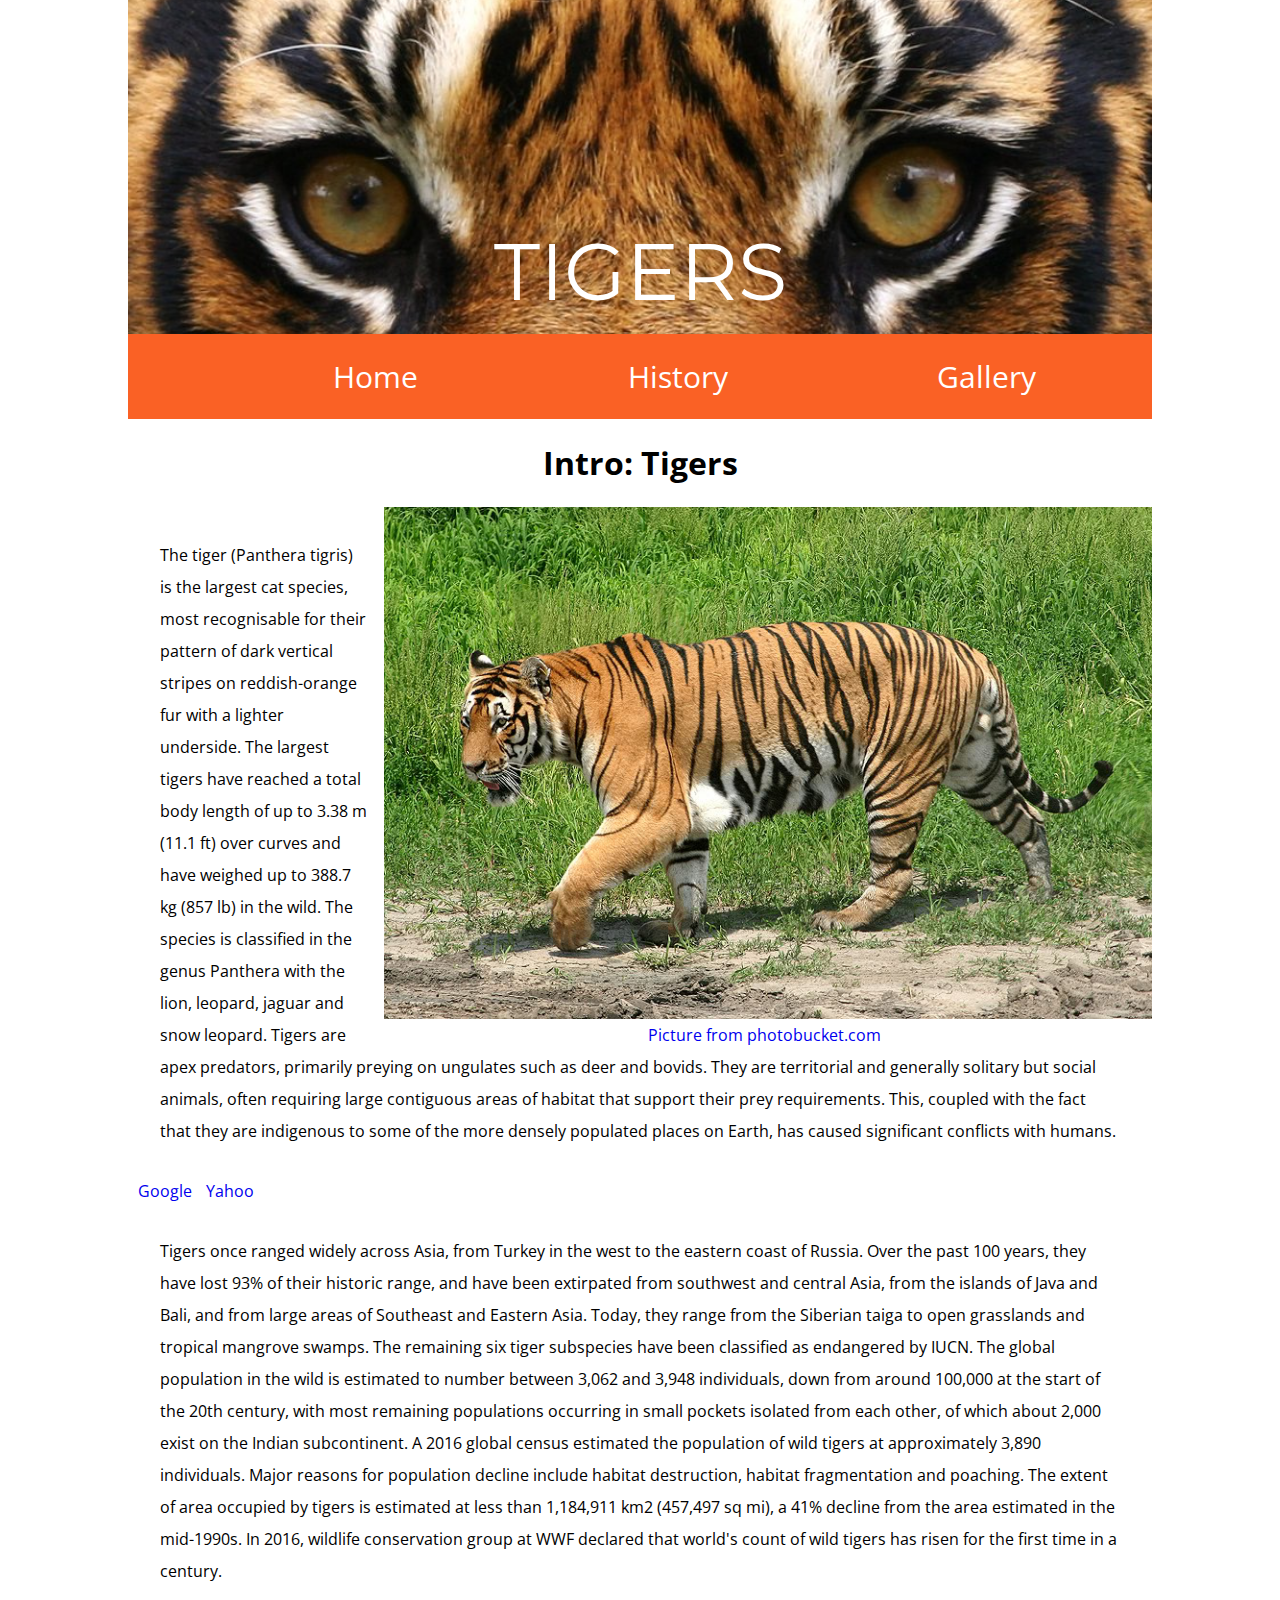
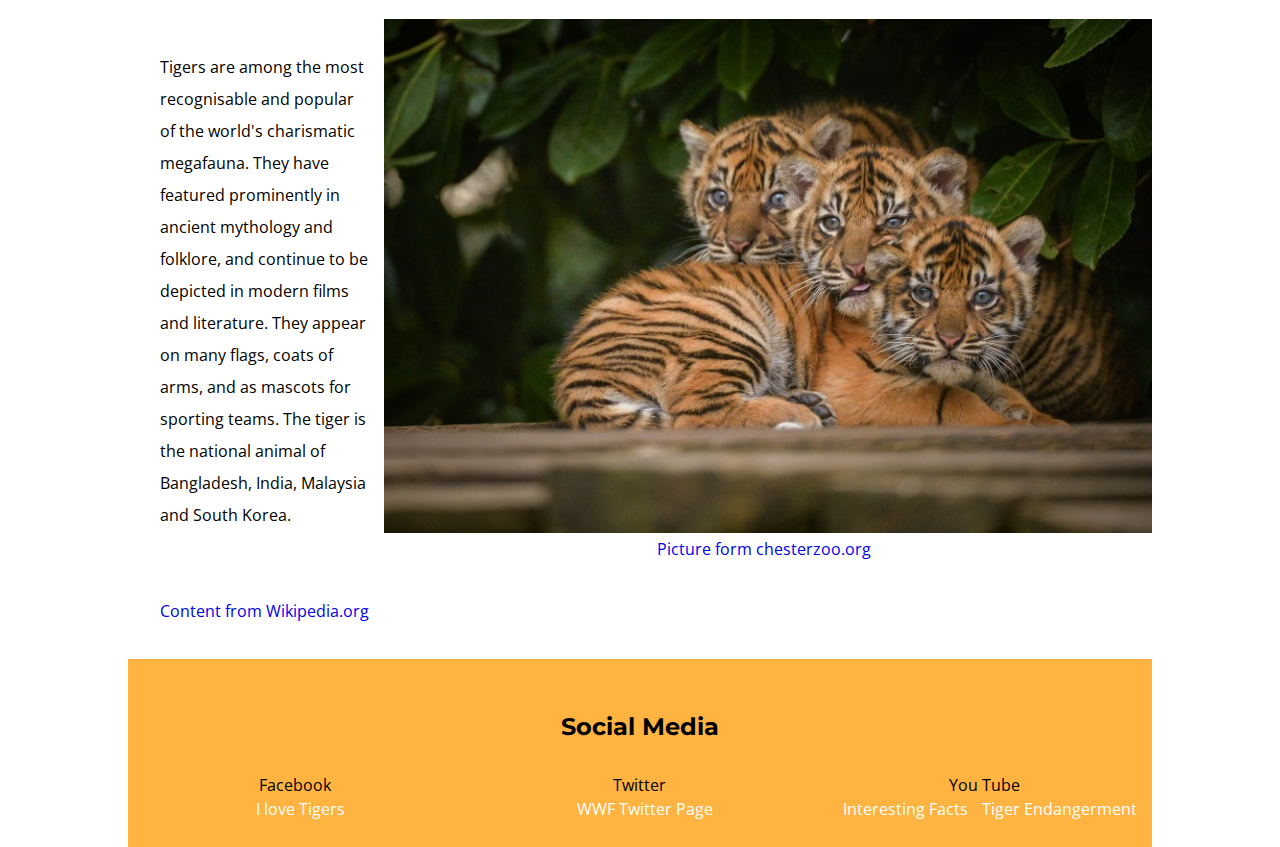
<file: index.html>
<!DOCTYPE html>
<html lang="en">

<head>
<meta name="viewport" content="width=device-width, initial-scale=1">
<meta charset="UTF-8">
<meta name="author" content="Erik Burnham">

<title>Tigers</title>
    
<link href="http://fonts.googleapis.com/css?family=Open+Sans"
rel="stylesheet" type="text/css">
<link href='https://fonts.googleapis.com/css?family=PT+Sans' rel='stylesheet' type='text/css'>
<link href='https://fonts.googleapis.com/css?family=Montserrat' rel='stylesheet' type='text/css'>
<link href="css/reset.css" rel="stylesheet" type="text/css">
<link href="css/generic.css" rel="stylesheet" type="text/css">
<link href="css/grid.css" rel="stylesheet" type="text/css">
<link href="css/style.css" rel="stylesheet" type="text/css">
</head>

<body>
    
    <header>
        <h1>Tigers</h1>
    </header>
    
    <nav>
        <ul>
            <li><a href="index.html">Home</a></li>
            <li><a href="history.html">History</a></li>
            <li><a href="gallery.html">Gallery</a></li>
        </ul>
    </nav>
    
    <main>
        <h2>Intro: Tigers</h2>
        <figure>
            <img src="images/tiger_prowl.jpg" alt="tiger_prowl">
            <figcaption><a href="http://smg.photobucket.com/user/dolphinairlines/media/Dongbei/Harbin/Harbin_STP_Tiger1-TR.jpg.html">Picture from photobucket.com</a>
            </figcaption>
        </figure>
        
        <p>The tiger (Panthera tigris) is the largest cat species, most recognisable for their pattern of dark vertical stripes on reddish-orange fur with a lighter underside. The largest tigers have reached a total body length of up to 3.38 m (11.1 ft) over curves and have weighed up to 388.7 kg (857 lb) in the wild. The species is classified in the genus Panthera with the lion, leopard, jaguar and snow leopard. Tigers are apex predators, primarily preying on ungulates such as deer and bovids. They are territorial and generally solitary but social animals, often requiring large contiguous areas of habitat that support their prey requirements. This, coupled with the fact that they are indigenous to some of the more densely populated places on Earth, has caused significant conflicts with humans.</p>
        
            <ul>
                <li><a href="https://www.google.com/webhp?sourceid=chrome-instant&ion=1&espv=2&ie=UTF-8#q=tigers+animal">Google</a></li>
                <li><a href="https://search.yahoo.com/search;_ylc=X3oDMTFiN25laTRvBF9TAzIwMjM1MzgwNzUEaXRjAzEEc2VjA3NyY2hfcWEEc2xrA3NyY2h3ZWI-?p=tigers+animal&fr=yfp-t&fp=1&toggle=1&cop=mss&ei=UTF-8">Yahoo</a></li>
            </ul>
        
        <p>Tigers once ranged widely across Asia, from Turkey in the west to the eastern coast of Russia. Over the past 100 years, they have lost 93% of their historic range, and have been extirpated from southwest and central Asia, from the islands of Java and Bali, and from large areas of Southeast and Eastern Asia. Today, they range from the Siberian taiga to open grasslands and tropical mangrove swamps. The remaining six tiger subspecies have been classified as endangered by IUCN. The global population in the wild is estimated to number between 3,062 and 3,948 individuals, down from around 100,000 at the start of the 20th century, with most remaining populations occurring in small pockets isolated from each other, of which about 2,000 exist on the Indian subcontinent. A 2016 global census estimated the population of wild tigers at approximately 3,890 individuals. Major reasons for population decline include habitat destruction, habitat fragmentation and poaching. The extent of area occupied by tigers is estimated at less than 1,184,911 km2 (457,497 sq mi), a 41% decline from the area estimated in the mid-1990s. In 2016, wildlife conservation group at WWF declared that world's count of wild tigers has risen for the first time in a century.</p>
        
        <figure>
            <img src="images/tiger_cubs.jpg" alt="tiger_cubs">
            <figcaption><a href="http://www.chesterzoo.org/~/media/news/2015/tiger-cubs/healthcheck/the%20three%20cubs%20together%20after%20their%20check%20ups%20(4).jpg?la=en">Picture form chesterzoo.org</a>
            </figcaption>
        </figure>
        
        <p>Tigers are among the most recognisable and popular of the world's charismatic megafauna. They have featured prominently in ancient mythology and folklore, and continue to be depicted in modern films and literature. They appear on many flags, coats of arms, and as mascots for sporting teams. The tiger is the national animal of Bangladesh, India, Malaysia and South Korea.
        </p>
        
        <p><a href="https://en.wikipedia.org/wiki/Tiger">Content from Wikipedia.org</a></p>
        

        
    </main>

    <footer class="section group">
<h2>Social Media</h2>
<section id="links">
<div class="col span_4_of_12">
<h3>Facebook</h3>
<ul>
   <li><a href="https://www.facebook.com/I-Love-Tigers-145910315430386/?fref=nf">I love Tigers</a></li>
   
</ul>
</div>
<div class="col span_4_of_12">
<h3>Twitter</h3>
<ul>
    <li><a href="https://twitter.com/WWF">WWF Twitter Page</a></li>
    
</ul>
</div>
<div class="col span_4_of_12">
<h3>You Tube</h3>
<ul>
    <li><a href="https://youtu.be/GcAhc8Znxt4">Interesting Facts</a></li>
    <li><a href="https://youtu.be/nhSipS4d5ogk">Tiger Endangerment
        </a></li>

</ul>
</div>
</section>
    </footer>

</body>

</html>
</file>
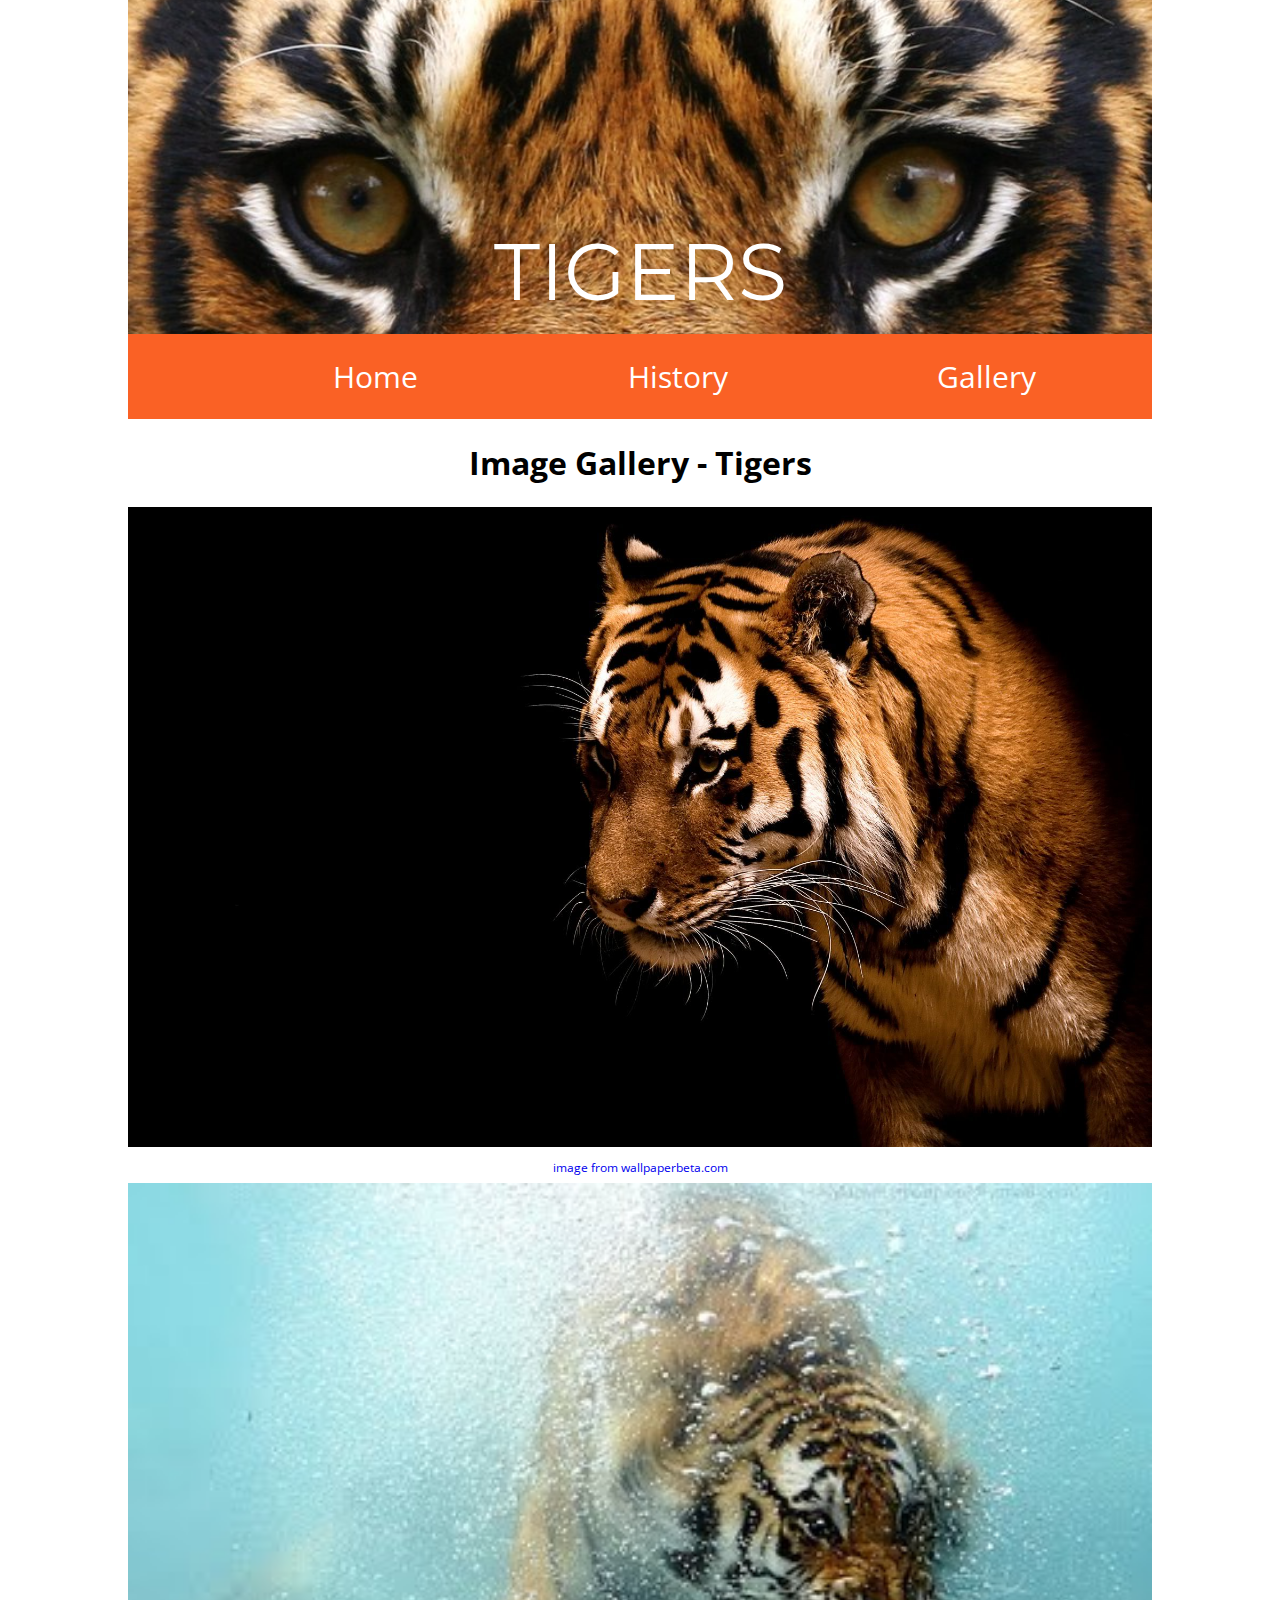
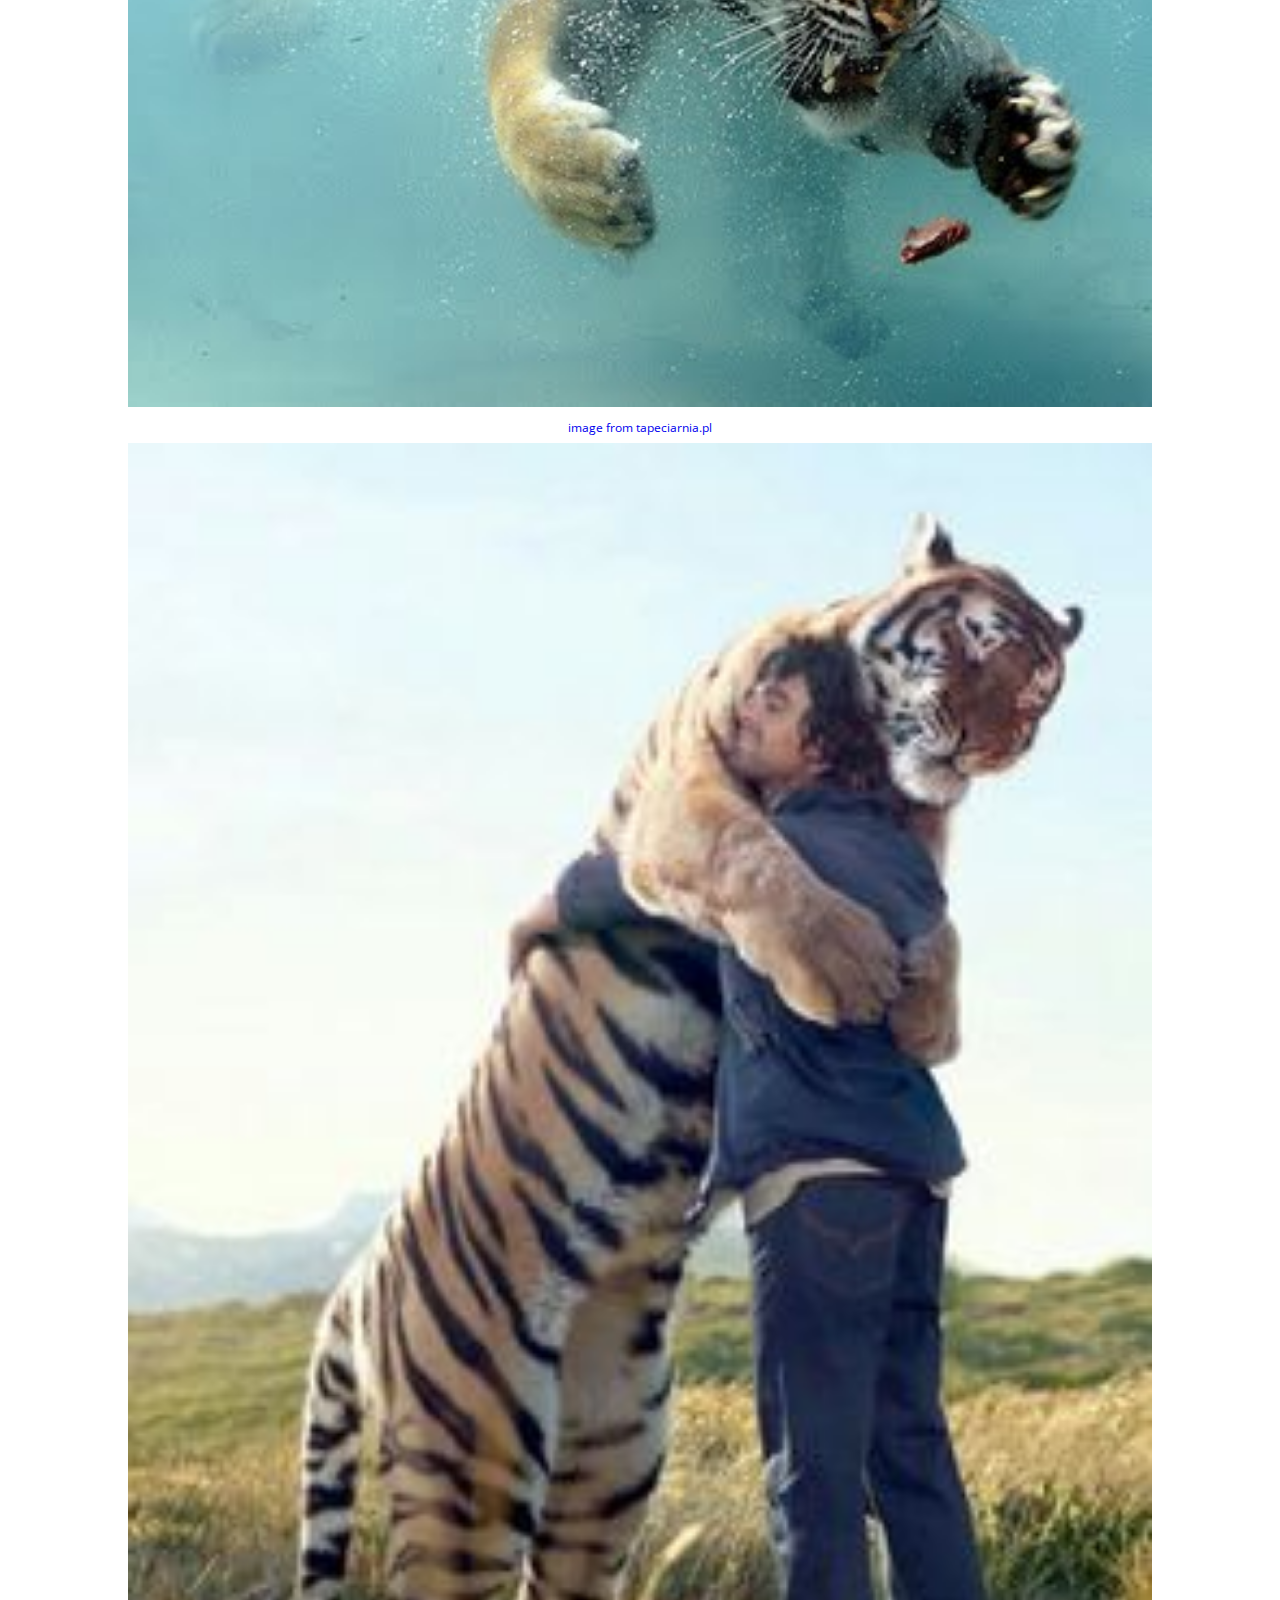
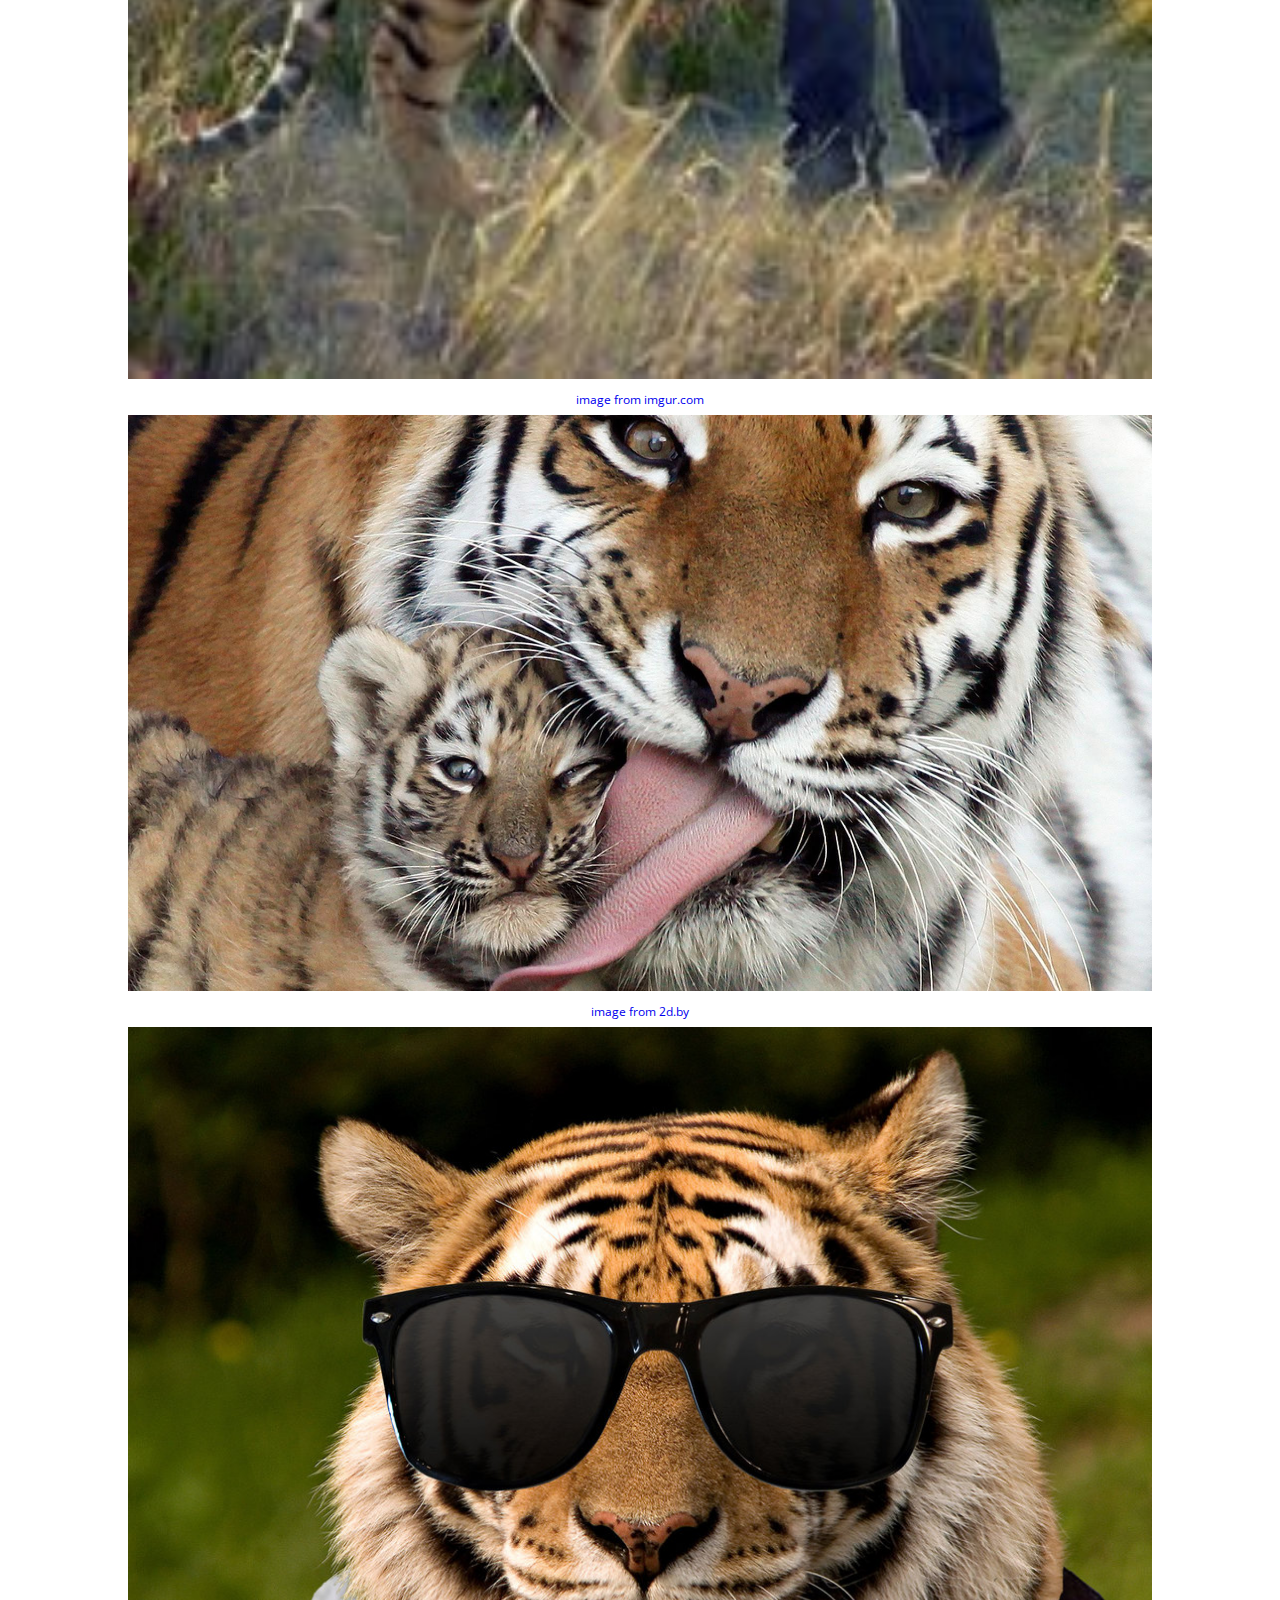
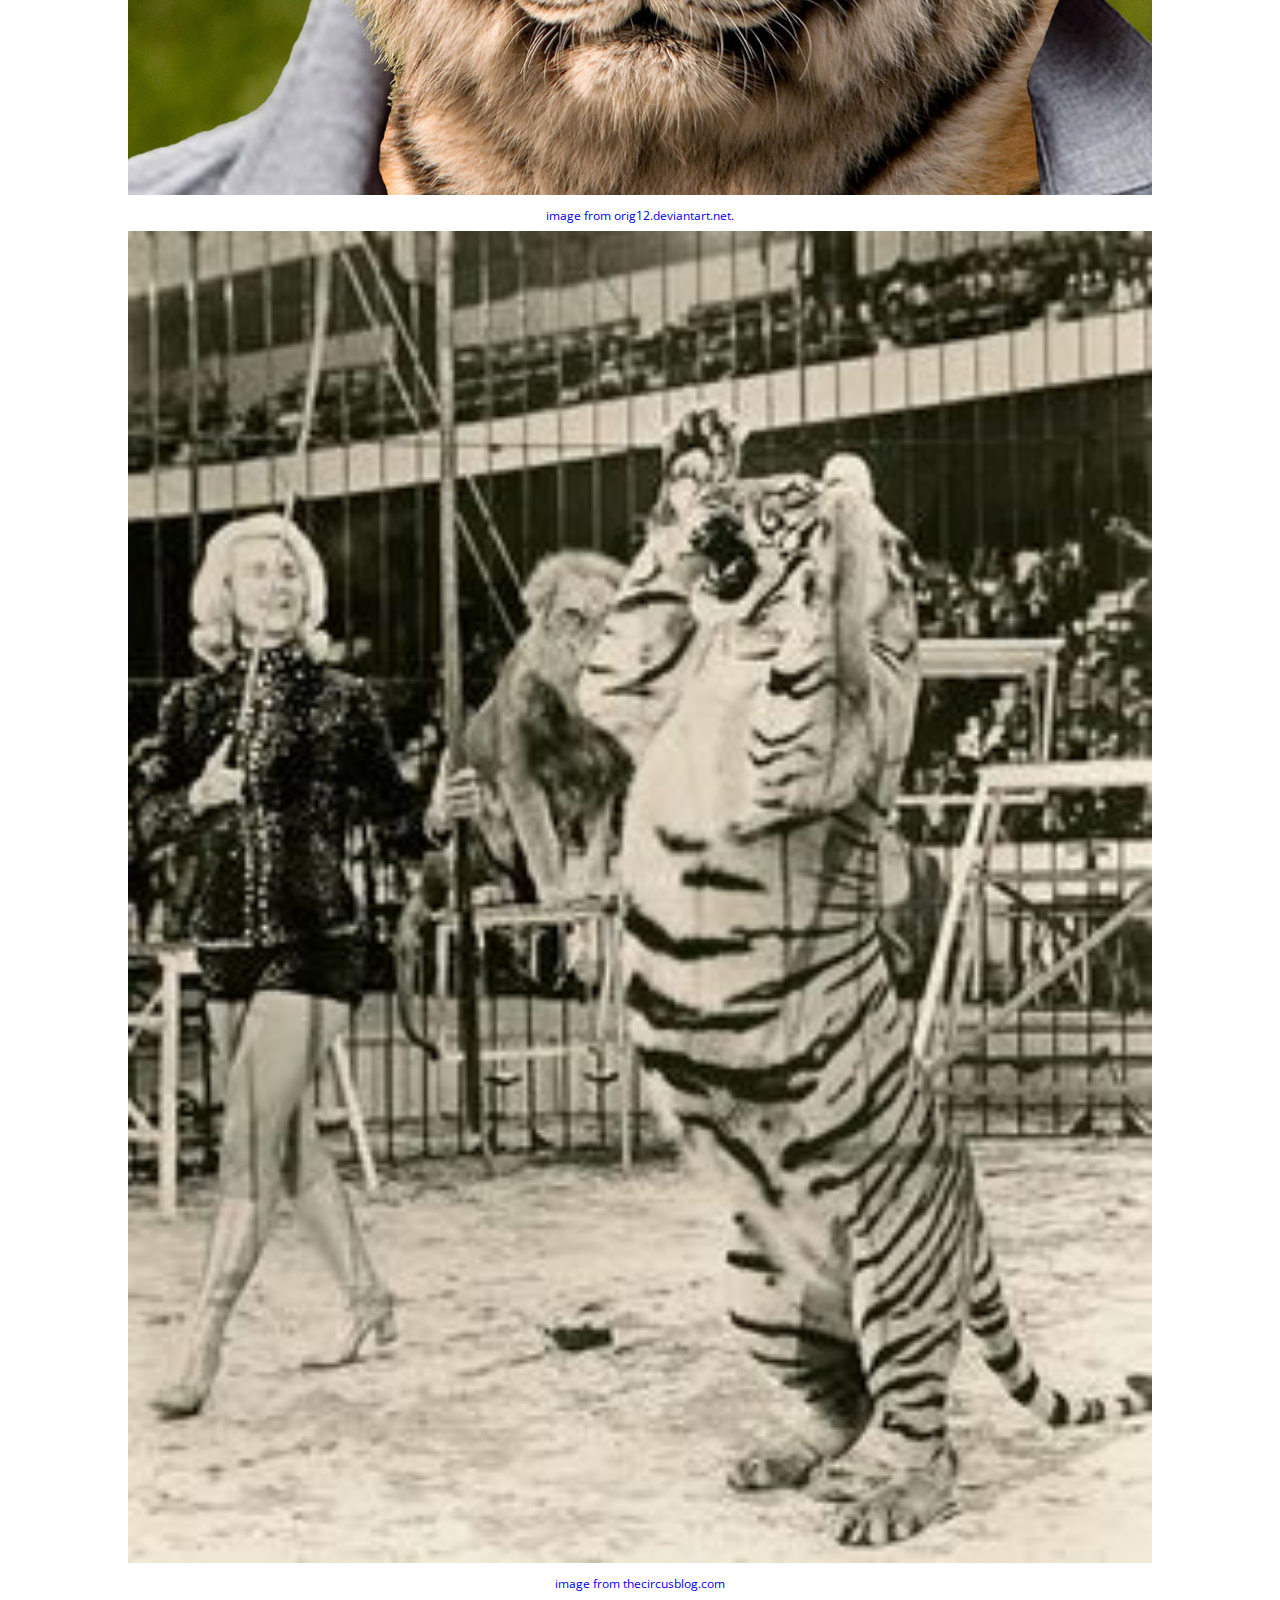
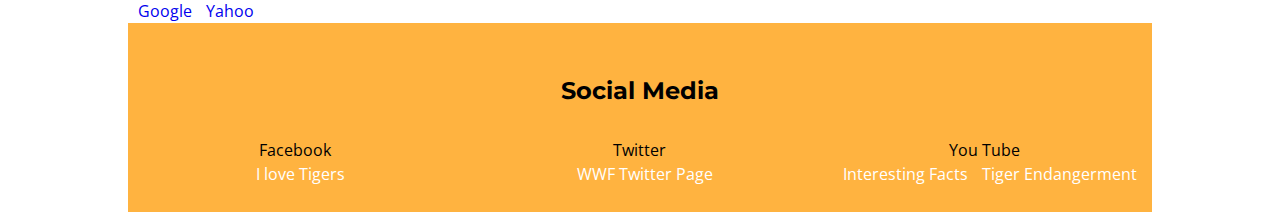
<file: gallery.html>
<!DOCTYPE html>
<html lang="en">

<head>
<meta name="viewport" content="width=device-width, initial-scale=1">
<meta charset="UTF-8">
<meta name="author" content="Erik Burnham">

<title>Image Gallery :: Tigers</title>
    
<link href="http://fonts.googleapis.com/css?family=Open+Sans"
rel="stylesheet" type="text/css">
<link href='https://fonts.googleapis.com/css?family=PT+Sans' rel='stylesheet' type='text/css'>
<link href='https://fonts.googleapis.com/css?family=Montserrat' rel='stylesheet' type='text/css'>
<link href="css/reset.css" rel="stylesheet" type="text/css">
<link href="css/generic.css" rel="stylesheet" type="text/css">
<link href="css/grid.css" rel="stylesheet" type="text/css">
<link href="css/style.css" rel="stylesheet" type="text/css">
</head>

<body>
    
    <header>
        <h1>Tigers</h1>
    </header>
    
    <nav>
        <ul>
            <li><a href="index.html">Home</a></li>
            <li><a href="history.html">History</a></li>
            <li><a href="gallery.html">Gallery</a></li>
        </ul>
    </nav>
    
    <main>
        <h2>Image Gallery - Tigers</h2>
        
        <img src="images/tiger_gallery_1.jpg" alt="tiger on black background">
        <figcaption><a href="http://wallpaperbeta.com/tiger">image from wallpaperbeta.com</a> </figcaption>
        
        <img src="images/tiger_gallery_2.jpg" alt="tiger underwater">
        <figcaption><a href="http://www.tapeciarnia.pl/tapety/normalne/93683_wsciekly_tygrys_pod_woda.jpg">image from tapeciarnia.pl</a> </figcaption>
        
        <img src="images/tiger_gallery_3.jpg" alt="tiger hugging man">
        <figcaption><a href="http://i.imgur.com/Dw1j2Xd.jpg">image from imgur.com</a> </figcaption>
        
        <img src="images/tiger_gallery_4.jpg" alt="tiger and baby">
        <figcaption><a href="http://2d.by/wallpapers/d/dobraya_mama.jpg">image from 2d.by</a> </figcaption>
        
        <img src="images/tiger_gallery_5.jpg" alt="tiger with sunglasses">
        <figcaption><a href="http://orig12.deviantart.net/a692/f/2013/203/8/d/cool_guy_tiger_by_parachute_pirate-d6ekilg.jpg">image from orig12.deviantart.net.</a> </figcaption>
        
        <img src="images/tiger_gallery_6.jpg" alt="tiger on black background">
        <figcaption><a href="http://www.thecircusblog.com/wp-content/uploads/2011/09/Eloise.jpg">image from thecircusblog.com</a> </figcaption>
        
        
        
        
            <ul>
                <li><a href="https://www.google.com/webhp?sourceid=chrome-instant&ion=1&espv=2&ie=UTF-8#q=tigers+animal">Google</a></li>
                <li><a href="https://search.yahoo.com/search;_ylc=X3oDMTFiN25laTRvBF9TAzIwMjM1MzgwNzUEaXRjAzEEc2VjA3NyY2hfcWEEc2xrA3NyY2h3ZWI-?p=tigers+animal&fr=yfp-t&fp=1&toggle=1&cop=mss&ei=UTF-8">Yahoo</a></li>
            </ul>
        
        
        

        
    </main>

    <footer class="section group">
<h2>Social Media</h2>
<section id="links">
<div class="col span_4_of_12">
<h3>Facebook</h3>
<ul>
   <li><a href="https://www.facebook.com/I-Love-Tigers-145910315430386/?fref=nf">I love Tigers</a></li>
   
</ul>
</div>
<div class="col span_4_of_12">
<h3>Twitter</h3>
<ul>
    <li><a href="https://twitter.com/WWF">WWF Twitter Page</a></li>
    
</ul>
</div>
<div class="col span_4_of_12">
<h3>You Tube</h3>
<ul>
    <li><a href="https://youtu.be/GcAhc8Znxt4">Interesting Facts</a></li>
    <li><a href="https://youtu.be/nhSipS4d5ogk">Tiger Endangerment
        </a></li>

</ul>
</div>
</section>
    </footer>

</body>

</html>
</file>
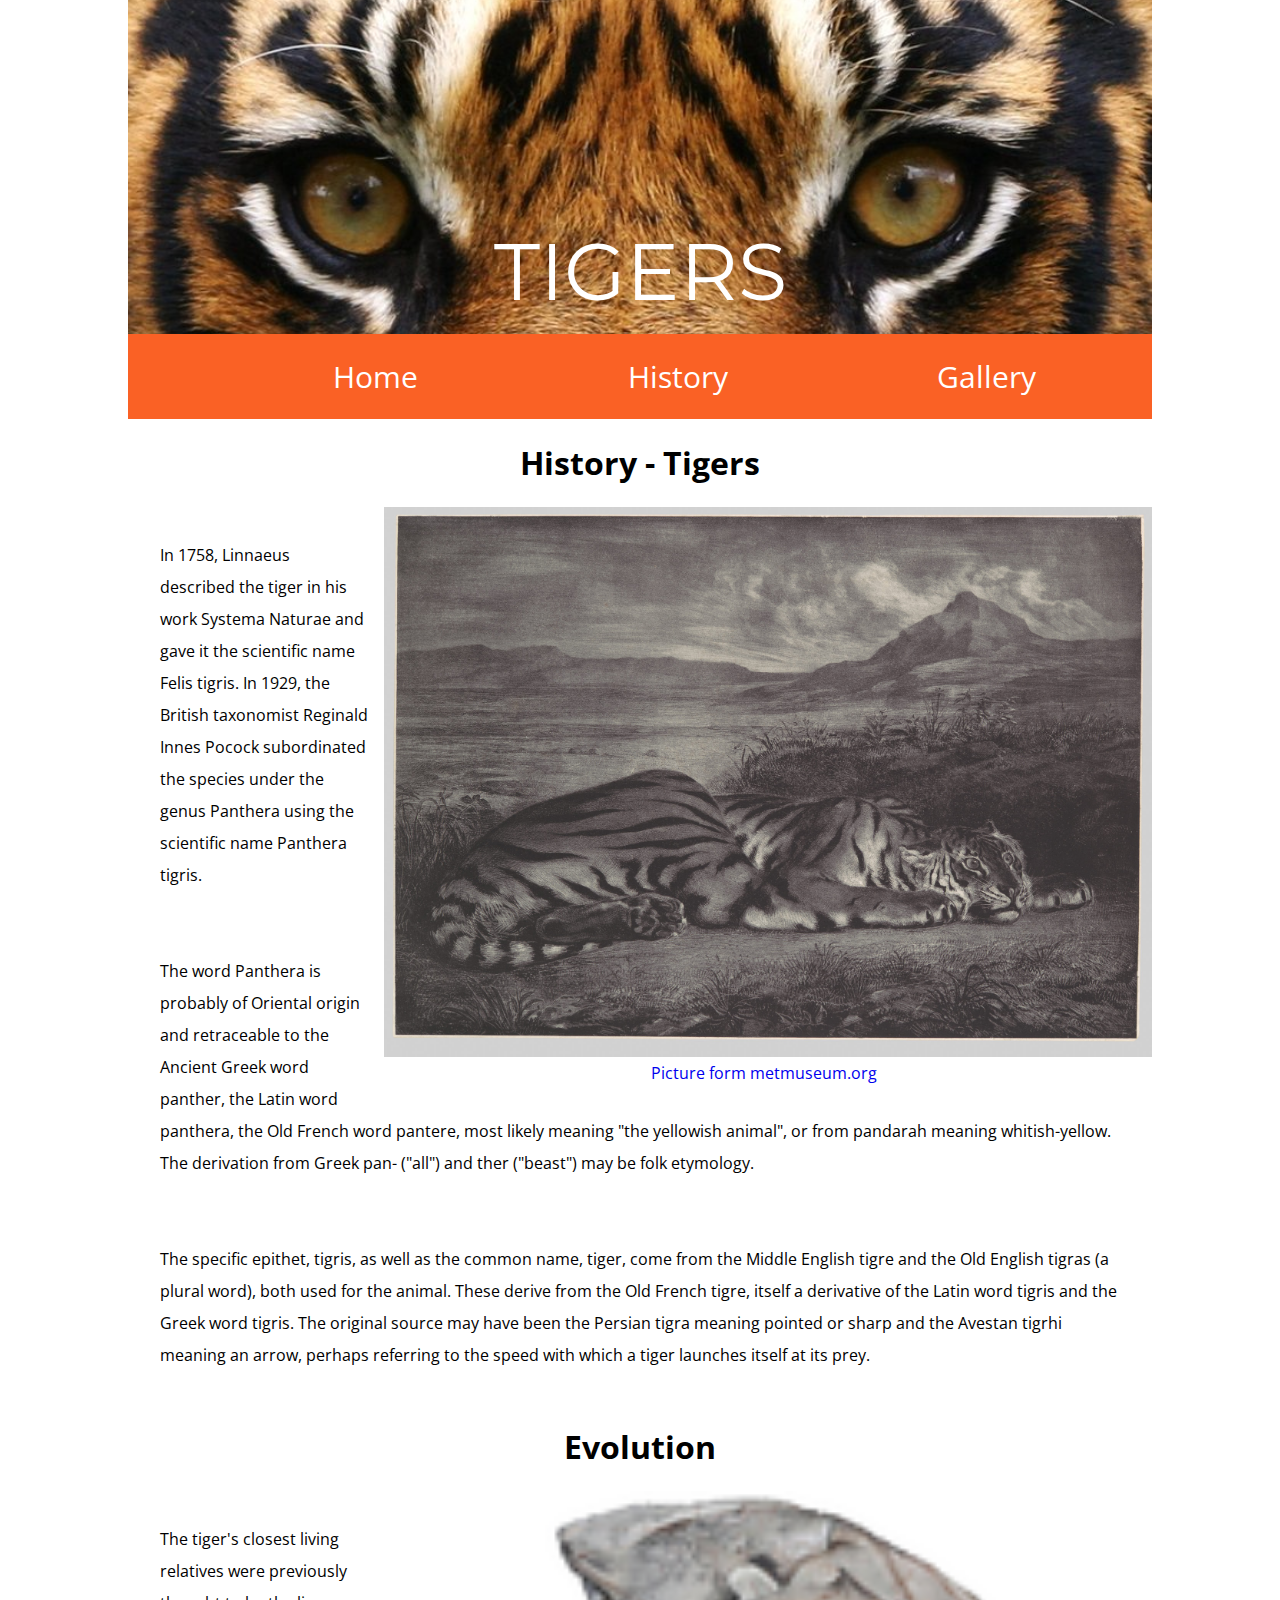
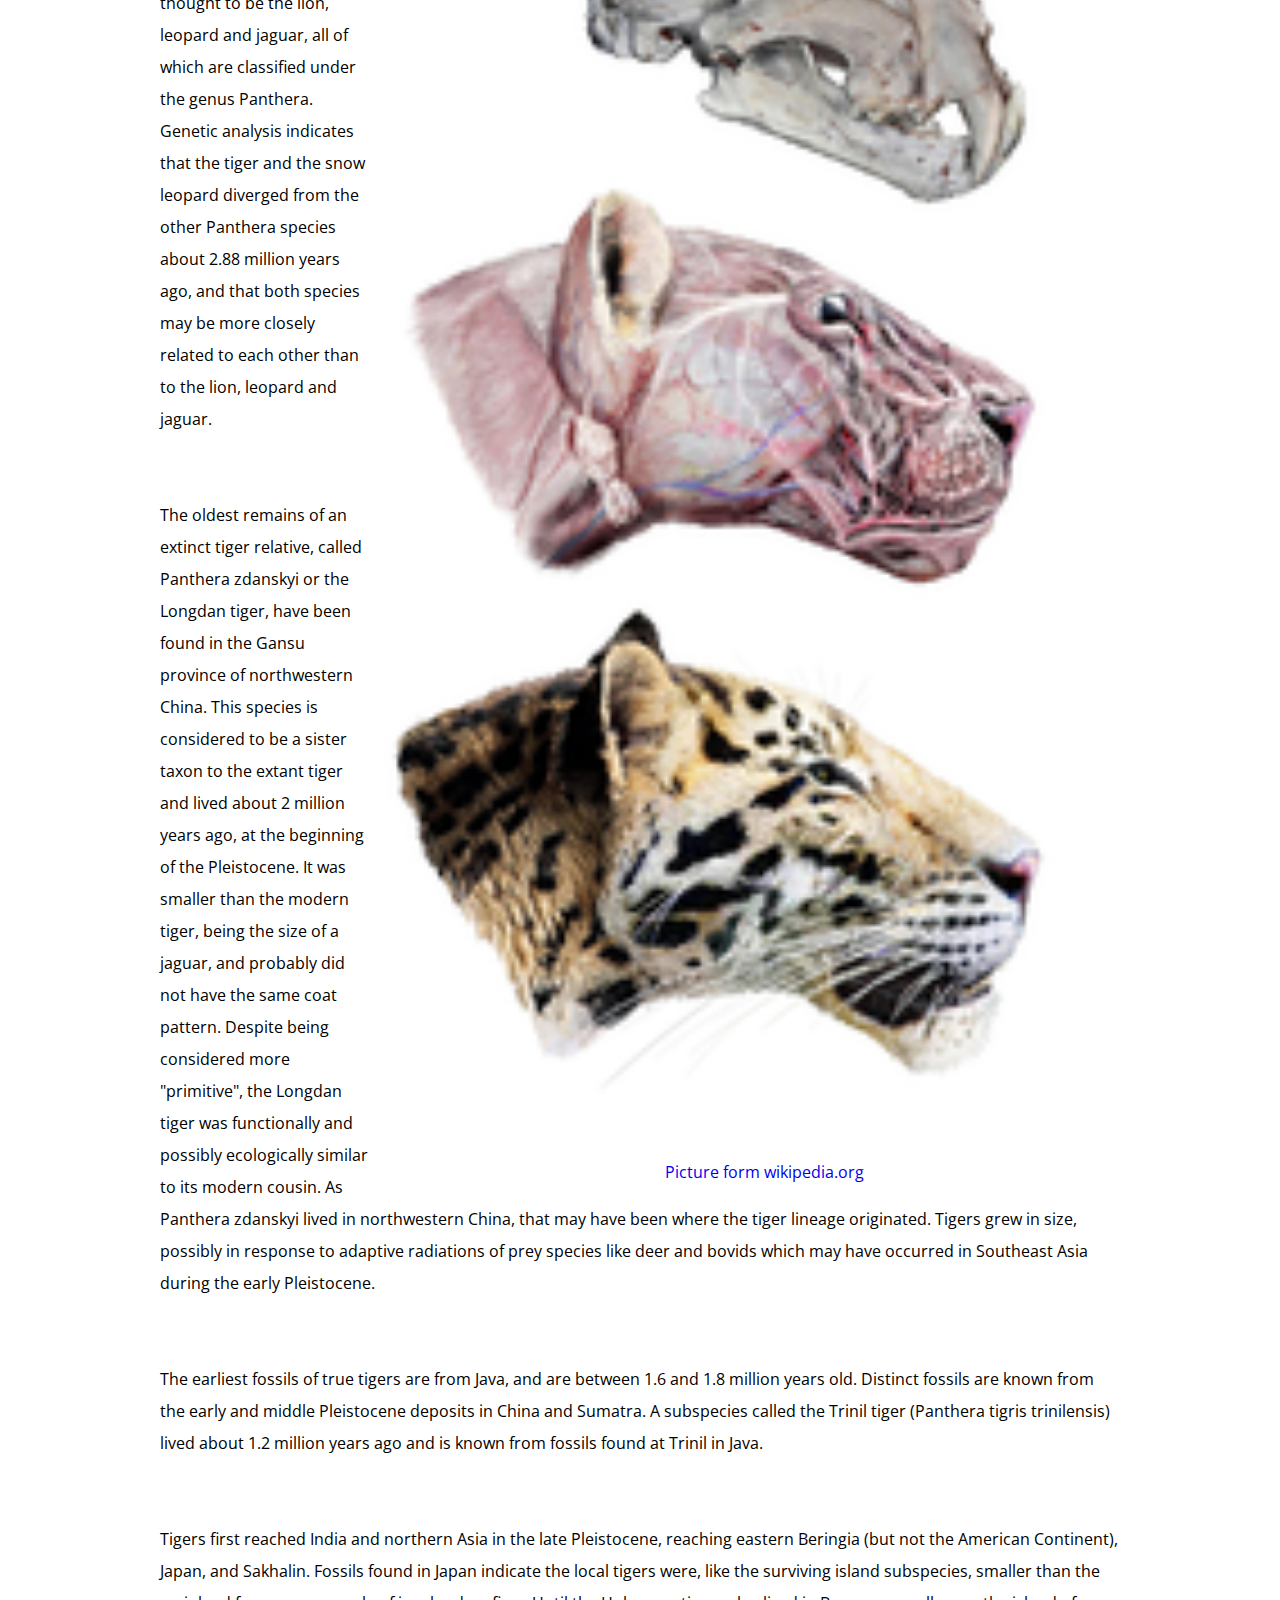
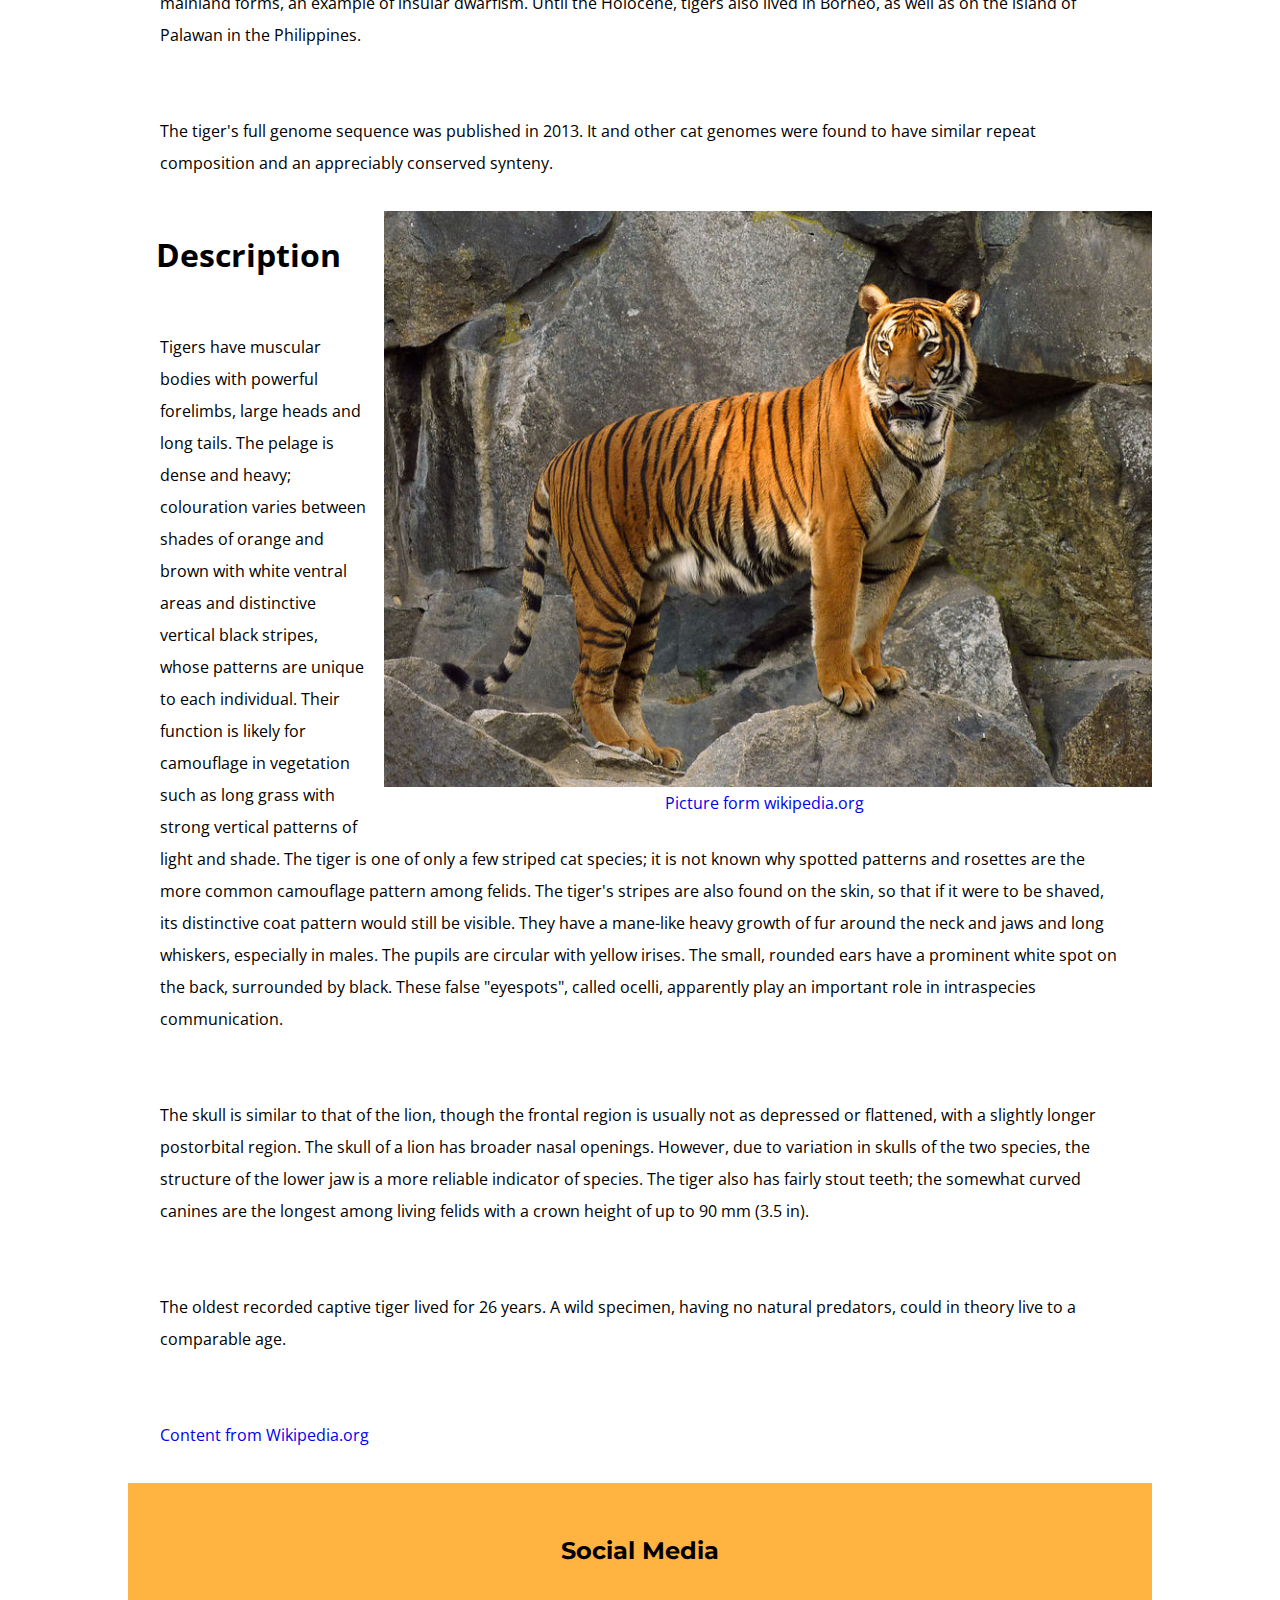
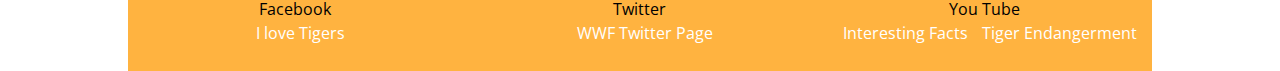
<file: history.html>
<!DOCTYPE html>
<html lang="en">

<head>
<meta name="viewport" content="width=device-width, initial-scale=1">
<meta charset="UTF-8">
<meta name="author" content="Erik Burnham">

<title>History :: Tigers</title>
    
<link href="http://fonts.googleapis.com/css?family=Open+Sans"
rel="stylesheet" type="text/css">
<link href='https://fonts.googleapis.com/css?family=PT+Sans' rel='stylesheet' type='text/css'>
<link href='https://fonts.googleapis.com/css?family=Montserrat' rel='stylesheet' type='text/css'>
<link href="css/reset.css" rel="stylesheet" type="text/css">
<link href="css/generic.css" rel="stylesheet" type="text/css">
<link href="css/grid.css" rel="stylesheet" type="text/css">
<link href="css/style.css" rel="stylesheet" type="text/css">
</head>

<body>
    
    <header>
        <h1>Tigers</h1>
    </header>
    
    <nav>
        <ul>
            <li><a href="index.html">Home</a></li>
            <li><a href="history.html">History</a></li>
            <li><a href="gallery.html">Gallery</a></li>
        </ul>
    </nav>
    
    <main>
        <h2>History - Tigers</h2>
        <figure>
            <img src="images/tiger_historical.jpg" alt="tiger in museum">
            <figcaption><a href="http://www.metmuseum.org/toah/images/hb/hb_67.630.7.jpg">Picture form metmuseum.org</a>
            </figcaption>
        </figure>
        
        <p>In 1758, Linnaeus described the tiger in his work Systema Naturae and gave it the scientific name Felis tigris. In 1929, the British taxonomist Reginald Innes Pocock subordinated the species under the genus Panthera using the scientific name Panthera tigris.

        <p>The word Panthera is probably of Oriental origin and retraceable to the Ancient Greek word panther, the Latin word panthera, the Old French word pantere, most likely meaning "the yellowish animal", or from pandarah meaning whitish-yellow. The derivation from Greek pan- ("all") and ther ("beast") may be folk etymology.</p>

        <p>The specific epithet, tigris, as well as the common name, tiger, come from the Middle English tigre and the Old English tigras (a plural word), both used for the animal. These derive from the Old French tigre, itself a derivative of the Latin word tigris and the Greek word tigris. The original source may have been the Persian tigra meaning pointed or sharp and the Avestan tigrhi meaning an arrow, perhaps referring to the speed with which a tiger launches itself at its prey.</p>
        

        
     <h2>Evolution</h2>
        
        <figure>
            <img src="images/tiger_evolution.png" alt="tiger_evolution">
            <figcaption><a href="https://en.wikipedia.org/wiki/Tiger">Picture form wikipedia.org</a>
            </figcaption>
        </figure>
        <p>The tiger's closest living relatives were previously thought to be the lion, leopard and jaguar, all of which are classified under the genus Panthera. Genetic analysis indicates that the tiger and the snow leopard diverged from the other Panthera species about 2.88 million years ago, and that both species may be more closely related to each other than to the lion, leopard and jaguar.</p>

        <p>The oldest remains of an extinct tiger relative, called Panthera zdanskyi or the Longdan tiger, have been found in the Gansu province of northwestern China. This species is considered to be a sister taxon to the extant tiger and lived about 2 million years ago, at the beginning of the Pleistocene. It was smaller than the modern tiger, being the size of a jaguar, and probably did not have the same coat pattern. Despite being considered more "primitive", the Longdan tiger was functionally and possibly ecologically similar to its modern cousin. As Panthera zdanskyi lived in northwestern China, that may have been where the tiger lineage originated. Tigers grew in size, possibly in response to adaptive radiations of prey species like deer and bovids which may have occurred in Southeast Asia during the early Pleistocene.</p>

        <p>The earliest fossils of true tigers are from Java, and are between 1.6 and 1.8 million years old. Distinct fossils are known from the early and middle Pleistocene deposits in China and Sumatra. A subspecies called the Trinil tiger (Panthera tigris trinilensis) lived about 1.2 million years ago and is known from fossils found at Trinil in Java.</p>

        <p>Tigers first reached India and northern Asia in the late Pleistocene, reaching eastern Beringia (but not the American Continent), Japan, and Sakhalin. Fossils found in Japan indicate the local tigers were, like the surviving island subspecies, smaller than the mainland forms, an example of insular dwarfism. Until the Holocene, tigers also lived in Borneo, as well as on the island of Palawan in the Philippines.</p>
        
        <p>The tiger's full genome sequence was published in 2013. It and other cat genomes were found to have similar repeat composition and an appreciably conserved synteny.</p>
        
        <figure>
            <img src="images/tiger_description.jpg" alt="tiger on rocks">
            <figcaption><a href="https://en.wikipedia.org/wiki/Tiger">Picture form wikipedia.org</a>
            </figcaption>
        </figure>
        
    <h2>Description</h2>
        
        <p>Tigers have muscular bodies with powerful forelimbs, large heads and long tails. The pelage is dense and heavy; colouration varies between shades of orange and brown with white ventral areas and distinctive vertical black stripes, whose patterns are unique to each individual. Their function is likely for camouflage in vegetation such as long grass with strong vertical patterns of light and shade. The tiger is one of only a few striped cat species; it is not known why spotted patterns and rosettes are the more common camouflage pattern among felids. The tiger's stripes are also found on the skin, so that if it were to be shaved, its distinctive coat pattern would still be visible. They have a mane-like heavy growth of fur around the neck and jaws and long whiskers, especially in males. The pupils are circular with yellow irises. The small, rounded ears have a prominent white spot on the back, surrounded by black. These false "eyespots", called ocelli, apparently play an important role in intraspecies communication.</p>

        <p>The skull is similar to that of the lion, though the frontal region is usually not as depressed or flattened, with a slightly longer postorbital region. The skull of a lion has broader nasal openings. However, due to variation in skulls of the two species, the structure of the lower jaw is a more reliable indicator of species. The tiger also has fairly stout teeth; the somewhat curved canines are the longest among living felids with a crown height of up to 90 mm (3.5 in).</p>

        <p>The oldest recorded captive tiger lived for 26 years. A wild specimen, having no natural predators, could in theory live to a comparable age.</p>
        
        <p><a href="https://en.wikipedia.org/wiki/Tiger">Content from Wikipedia.org</a></p>
        

        
    </main>

    <footer class="section group">
<h2>Social Media</h2>
<section id="links">
<div class="col span_4_of_12">
<h3>Facebook</h3>
<ul>
   <li><a href="https://www.facebook.com/I-Love-Tigers-145910315430386/?fref=nf">I love Tigers</a></li>
   
</ul>
</div>
<div class="col span_4_of_12">
<h3>Twitter</h3>
<ul>
    <li><a href="https://twitter.com/WWF">WWF Twitter Page</a></li>
    
</ul>
</div>
<div class="col span_4_of_12">
<h3>You Tube</h3>
<ul>
    <li><a href="https://youtu.be/GcAhc8Znxt4">Interesting Facts</a></li>
    <li><a href="https://youtu.be/nhSipS4d5ogk">Tiger Endangerment
        </a></li>

</ul>
</div>
</section>
    </footer>
  

</body>

</html>
</file>
<file: css/generic.css>
{ box-sizing: border-box; }
</file>
<file: css/grid.css>
/*
File Name: grid.css
Date: 04/12/2016
Programmer: Erik Burnham
*/


/*  SECTIONS  */
.section {
    clear: both;
    margin: 0;
}

/*  COLUMN SETUP  */
.col {
    display: block;
    float: left;
    margin: 1% 0 1% 1%;
}

.span_1_of_12, .span_2_of_12, .span_3_of_12, .span_4_of_12, .span_5_of_12, 
.span_6_of_12, .span_7_of_12, .span_8_of_12, .span_9_of_12, .span_10_of_12, 
.span_11_of_12, .span_12_of_12 {
    width: 100%;
}

/*  GROUPING  */
.group:before, .group:after { 
    content: "";
    display: table;
}

.group:after {
    clear: both;
}

.group {
    zoom: 1; /* For IE 6/7 */
}


/*  GO INTO COLUMNS AT 769 PX OR HIGHER */
@media only screen and (min-width: 769px) {

    .span_12_of_12 {
	width: 100%;
    }

    .span_11_of_12 {
        width: 91.58%;
    }

    .span_10_of_12 {
        width: 83.16%;
    }

    .span_9_of_12 {
        width: 74.75%;
    }

    .span_8_of_12 {
        width: 66.33%;
    }

    .span_7_of_12 {
        width: 57.91%;
    }

    .span_6_of_12 {
        width: 49.5%;
    }

    .span_5_of_12 {
        width: 41.08%;
    }

    .span_4_of_12 {
        width: 32.66%;
    }

    .span_3_of_12 {
        width: 24.25%;
    }

    .span_2_of_12 {
        width: 15.83%;
    }

    .span_1_of_12 {
        width: 7.416%;
    }

    .col:first-child {
        margin-left: 0;
    }

}
</file>
<file: css/style.css>
/* Generated by less 2.5.1 */
/*
File Name: style.less
Date: 5/30/2016
Programmer: Erik Burnham
*/
/* MOBILE STYLESHEET */
/* Color Palette */
/* Color Palette: Cosmic Tiger
  http://http://www.colourlovers.com/palette/140273/cosmic_tiger */
/* Other Decoration Declarations */
/*
File Name: reset.css
Date: 08/06/2016
Programmer: Erik Burnham
*/
/*---------------------------------------------------
    LESS Elements 0.9
  ---------------------------------------------------
    A set of useful LESS mixins
    More info at: http://lesselements.com
  ---------------------------------------------------*/
/* End Other Decoration Declarations */
/* Parametric mixins for font attributes */
/* End parametric mixins for font attributes */
/* Parametric mixins for box attributes */
/* End parametric mixins for box attributes */
/* Parametric mixins for text-related selector attributes */
/* End parametric mixins for text-related selector attributes */
/* MOBILE STYLESHEET */
body {
  font-family: "Open Sans", sans-serif;
  font-size: 16px;
  line-height: 1.5em;
  background-color: #ffffff;
  color: #000000;
}
body h2 {
  font-weight: bold;
  padding-bottom: 1em;
}
body li {
  display: inline;
  margin-left: 10px;
}
a {
  text-decoration: none;
}
a:visited {
  color: #eb3121;
}
a:hover {
  font-style: italic;
}
header {
  color: #ffffff;
  padding-top: 100px;
  padding-bottom: 10px;
  text-transform: uppercase;
  font-family: 'Montserrat', sans-serif;
  background-image: url(../images/tiger_eyes.jpg);
  background-repeat: no-repeat;
  background-position: center;
  background-size: 100%;
}
header h1 {
  text-align: center;
  font-size: 3em;
}
nav {
  line-height: 1.5;
  font-size: 1.25em;
  background-color: #fa6125;
}
nav li {
  display: block;
  margin-left: 40%;
}
nav a:link {
  color: #ffffff;
}
nav a:visited {
  color: #eb3121;
}
nav a:hover {
  font-style: italic;
}
main h2 {
  padding-top: 1em;
  font-size: 2em;
  text-align: center;
}
main p {
  padding: .5em;
}
main img {
  position: center;
  width: 100%;
}
main figcaption {
  text-align: center;
  font-size: .75em;
  padding: .25em;
}
footer {
  background-color: #ffb340;
}
footer h2 {
  padding-top: 1em;
  text-align: center;
  font-family: 'Montserrat', sans-serif;
}
footer a:link {
  color: #ffffff;
}
footer a:visited {
  color: #000000;
}
footer a:hover {
  font-style: italic;
}
/*TABLET STYLESHEET

The following CSS affects all screen sizes larger than 480 pixels wide.

*/
@media only screen and (min-width: 481px) {
  header h1 {
    font-size: 5em;
    padding-top: 2em;
    padding-bottom: .5em;
  }
  nav {
    padding-top: 1em;
    padding-bottom: 1em;
  }
  nav li {
    margin-left: 17%;
    font-size: 1.5em;
    display: inline;
    padding-top: 2em;
    padding-bottom: 2em;
  }
  body figure img {
    float: right;
    width: 50%;
    padding-left: 1em;
  }
  body figure figcaption {
    float: right;
    width: 50%;
    font-size: 1em;
  }
  body p {
    padding: 2em;
    line-height: 2;
  }
  footer {
    width: 100%;
    padding-top: 2em;
    padding-bottom: 1em;
    text-align: center;
  }
  footer h2 {
    font-size: 1.5em;
  }
}
/*

DESKTOP STYLESHEET

The following CSS affects all screen sizes larger than 1024 pixels wide.

*/
@media only screen and (min-width: 1025px) {
  nav li {
    margin-left: 20%;
  }
  body {
    margin-left: 10%;
    margin-right: 10%;
  }
  body figure img {
    float: right;
    width: 75%;
    padding-left: 1em;
  }
  body figure figcaption {
    float: right;
    width: 75%;
    font-size: 1em;
  }
  body p {
    padding: 2em;
    line-height: 2;
  }
}
</file>
